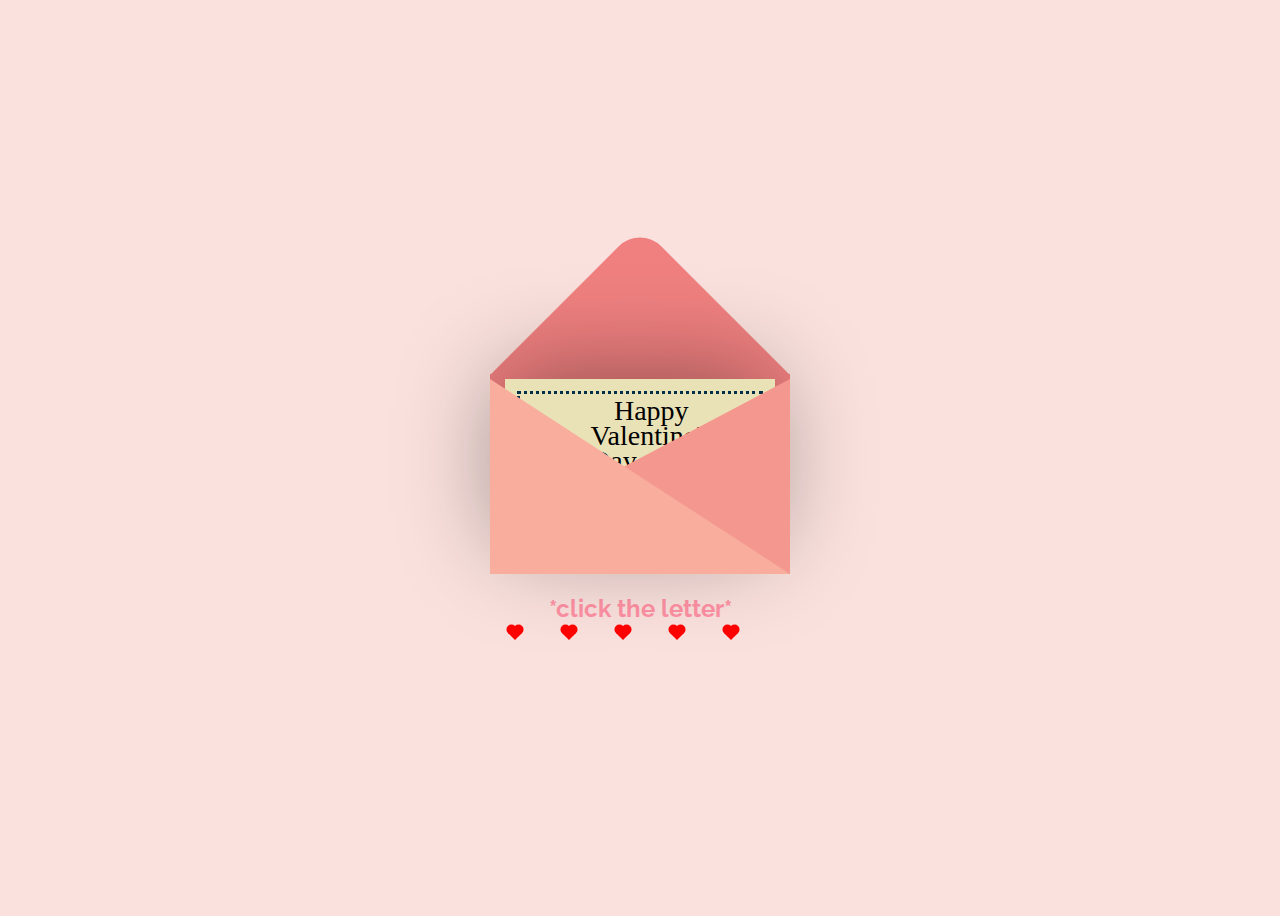
<file: index.html>
<html lang="en">
<head>
  <meta charset="UTF-8">
  <meta name="viewport" content="width=device-width, initial-scale=1.0">
  <link rel="stylesheet" href="style.css">
  <script src="jquery-3.7.1.min.js">
  </script>
  <link rel="preconnect" href="https://fonts.googleapis.com">
  <link rel="preconnect" href="https://fonts.gstatic.com" crossorigin>
  <link href="https://fonts.googleapis.com/css2?family=Raleway:ital,wght@0,100..900;1,100..900&display=swap" rel="stylesheet">
  <title>Happy Valentine's Day to Sitry!</title>
</head>
<body>
  <div class="container">  
<div class="valentines">
  <div class="envelope"></div>
  <div class="front"></div>
  <div class="card">
  <div class="text"><a style="text-decoration: none; color: black;" href="https://valentineforsitry.carrd.co">Happy</br> Valentine's</br> Day, Sitry!</a></div>
  <div class="heart"></div>
  </div>
  <div class="hearts">
    <div class="one"></div>
    <div class="two"></div>
    <div class="three"></div>
    <div class="four"></div>
    <div class="five"></div>
  </div>
  <h2 class="clicktheletter"><center>*click the letter*</center></h2>
</div>
</div>
</div>
</body>
</html>
</file>
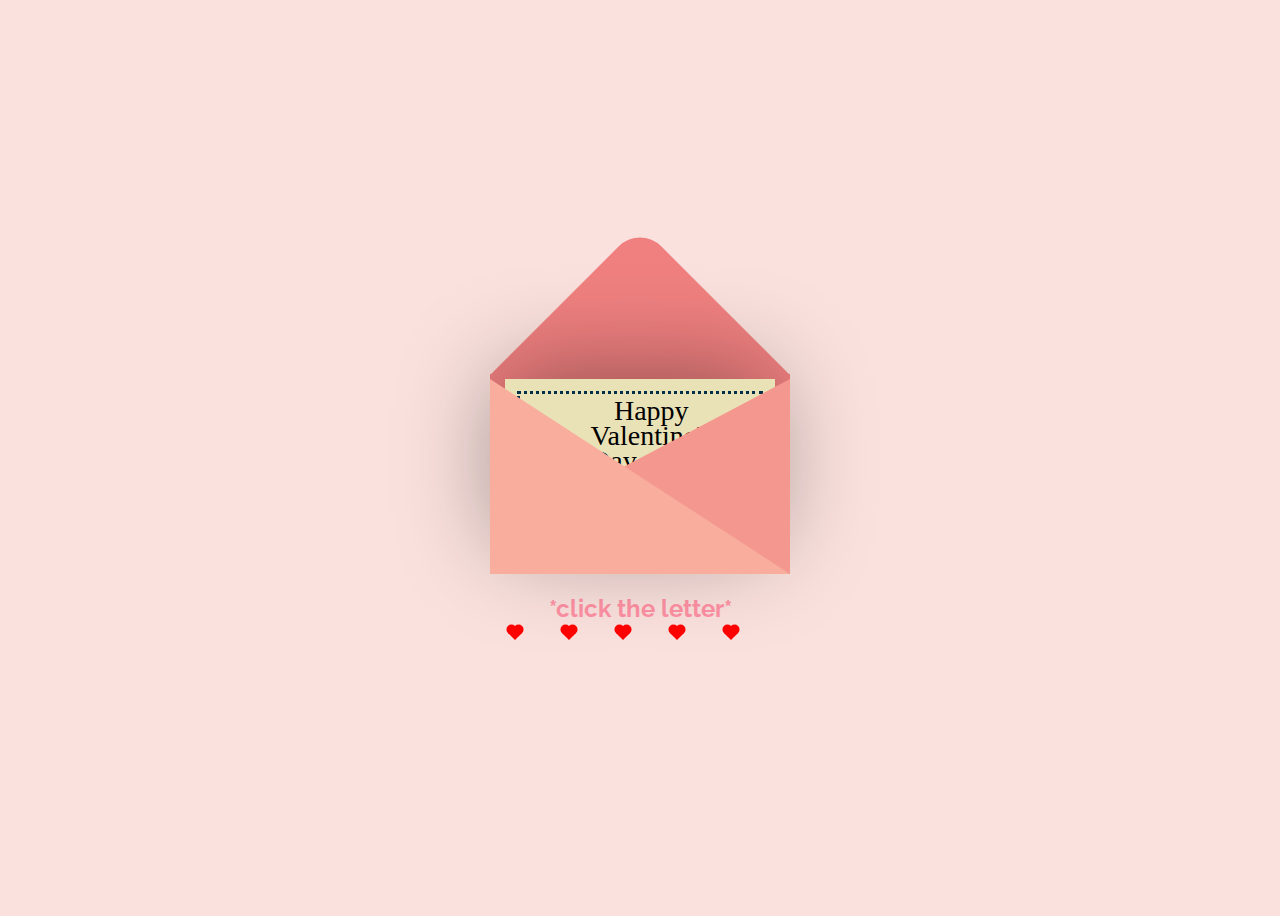
<file: valentine.html>
<html lang="en">
<head>
  <meta charset="UTF-8">
  <meta name="viewport" content="width=device-width, initial-scale=1.0">
  <link rel="stylesheet" href="style.css">
  <script src="jquery-3.7.1.min.js">
  </script>
  <link rel="preconnect" href="https://fonts.googleapis.com">
  <link rel="preconnect" href="https://fonts.gstatic.com" crossorigin>
  <link href="https://fonts.googleapis.com/css2?family=Raleway:ital,wght@0,100..900;1,100..900&display=swap" rel="stylesheet">
  <title>Happy Valentine's Day to Sitry!</title>
</head>
<body>
  <div class="container">  
<div class="valentines">
  <div class="envelope"></div>
  <div class="front"></div>
  <div class="card">
  <div class="text"><a style="text-decoration: none; color: black;" href="https://valentineforsitry.carrd.co">Happy</br> Valentine's</br> Day, Sitry!</a></div>
  <div class="heart"></div>
  </div>
  <div class="hearts">
    <div class="one"></div>
    <div class="two"></div>
    <div class="three"></div>
    <div class="four"></div>
    <div class="five"></div>
  </div>
  <h2 class="clicktheletter"><center>*click the letter*</center></h2>
</div>
</div>
</div>
</body>
</html>
</file>
<file: style.css>
body {
  display: flex;
  justify-content: center;
  align-items: center;
  height: 100vh;
  background-color: #fae1dd;
}

.container {
  position: relative;
}
.valentines {
  position: relative;
  top:50px;
  cursor: pointer;
  animation: up 3s linear infinite;
}
.envelope {
  position: relative;
  width: 300px;
  height:200px;
  background-color: #f08080; 
}

.envelope:before {
  background-color: #f08080; 
  content:"";
  position: absolute;
  width: 212px;
  height: 212px;
  transform: rotate(45deg);
  top:-105px;
  left:44px;
  border-radius:30px 0 0 0;
}

.card {
  position: absolute;
  background-color: #eae2b7;
  width: 270px;
  height: 170px;
  top:5px;
  left:15px;
  box-shadow: -5px -5px 100px rgba(0,0,0,0.4); 
}

.card:before {
  content:"";
  position: absolute;
  border:3px solid #003049;
  border-style: dotted;
  width: 240px;
  heighT: 140px;
  left:12px;
  top:12px;
}

.text {
  position: absolute;
  font-family: 'Brush Script MT', cursive;
  font-size: 28px;
  text-align: center;
  line-height:25px;
  top:19px;
  left:85px;
  color: #003049;
}

.heart {
  background-color: #d62828;
  display: inline-block;
  height: 30px;
  margin: 0 10px;
  position: relative;
  top: 110px;
  left:105px;
  transform: rotate(-45deg);
  width: 30px;
}

.heart:before,
.heart:after {
  content: "";
  background-color: #d62828;
  border-radius: 50%;
  height: 30px;
  position: absolute;
  width: 30px;
}

.heart:before {
  top: -15px;
  left: 0;
}

.heart:after {
  left: 15px;
  top: 0;
}
.front {
  position: absolute;
  border-right: 180px solid #f4978e;
  border-top: 95px solid transparent;
  border-bottom: 100px solid transparent;
  left:120px;
  top:5px;
  width:0;
  height:0;
  z-index:10;
}

.front:before {
  position: absolute;
  content:"";
  border-left: 300px solid #f8ad9d;
  border-top: 195px solid transparent;
  left:-120px;
  top:-95px;
  width:0;
  height:0;
}
@keyframes up {
  0%, 100% {
    transform: translateY(0);
  }
  50% {
    transform: translateY(-30px);
  }
}
@keyframes scale {
  0%, 100% {
    transform: scaleX(1);
  }
  50% {
    transform: scaleX(0.85);
  }
}
.hearts {
  position: absolute  
}

.one, .two, .three, .four, .five {
  background-color: red;
  display: inline-block;
  height: 10px;
  margin: 0 10px;
  position: relative;
  transform: rotate(-45deg);
  width: 10px;
  top:50px;
}

.one:before,
.one:after, .two:before, .two:after, .three:before, .three:after, .four:before, .four:after, .five:before, .five:after {
  content: "";
  background-color: red;
  border-radius: 50%;
  height: 10px;
  position: absolute;
  width: 10px;
}

.one:before, .two:before, .three:before, .four:before, .five:before {
  top: -5px;
  left: 0;
}

.one:after, .two:after, .three:after, .four:after, .five:after {
  left: 5px;
  top: 0;
}
  
.one {
  left:10px;
  animation: heart 1s ease-out infinite; 
}

.two {
  left:30px;
  animation: heart 2s ease-out infinite; 
}

.three {
  left:50px;
  animation: heart 1.5s ease-out infinite;
}

.four {
  left:70px;
  animation: heart 2.3s ease-out infinite;
}

.five {
  left:90px;
  animation: heart 1.7s ease-out infinite;
}

@keyframes heart {
  0%{
    transform: translateY(0) rotate(-45deg) scale(0.3);
    opacity: 1;
  }
  100%{
    transform: translateY(-150px) rotate(-45deg) scale(1.3);
    opacity: 0.5;
  }
}
.clicktheletter {
  font-family: "Raleway", serif;
  color: #ff91a4;
}
</file>
